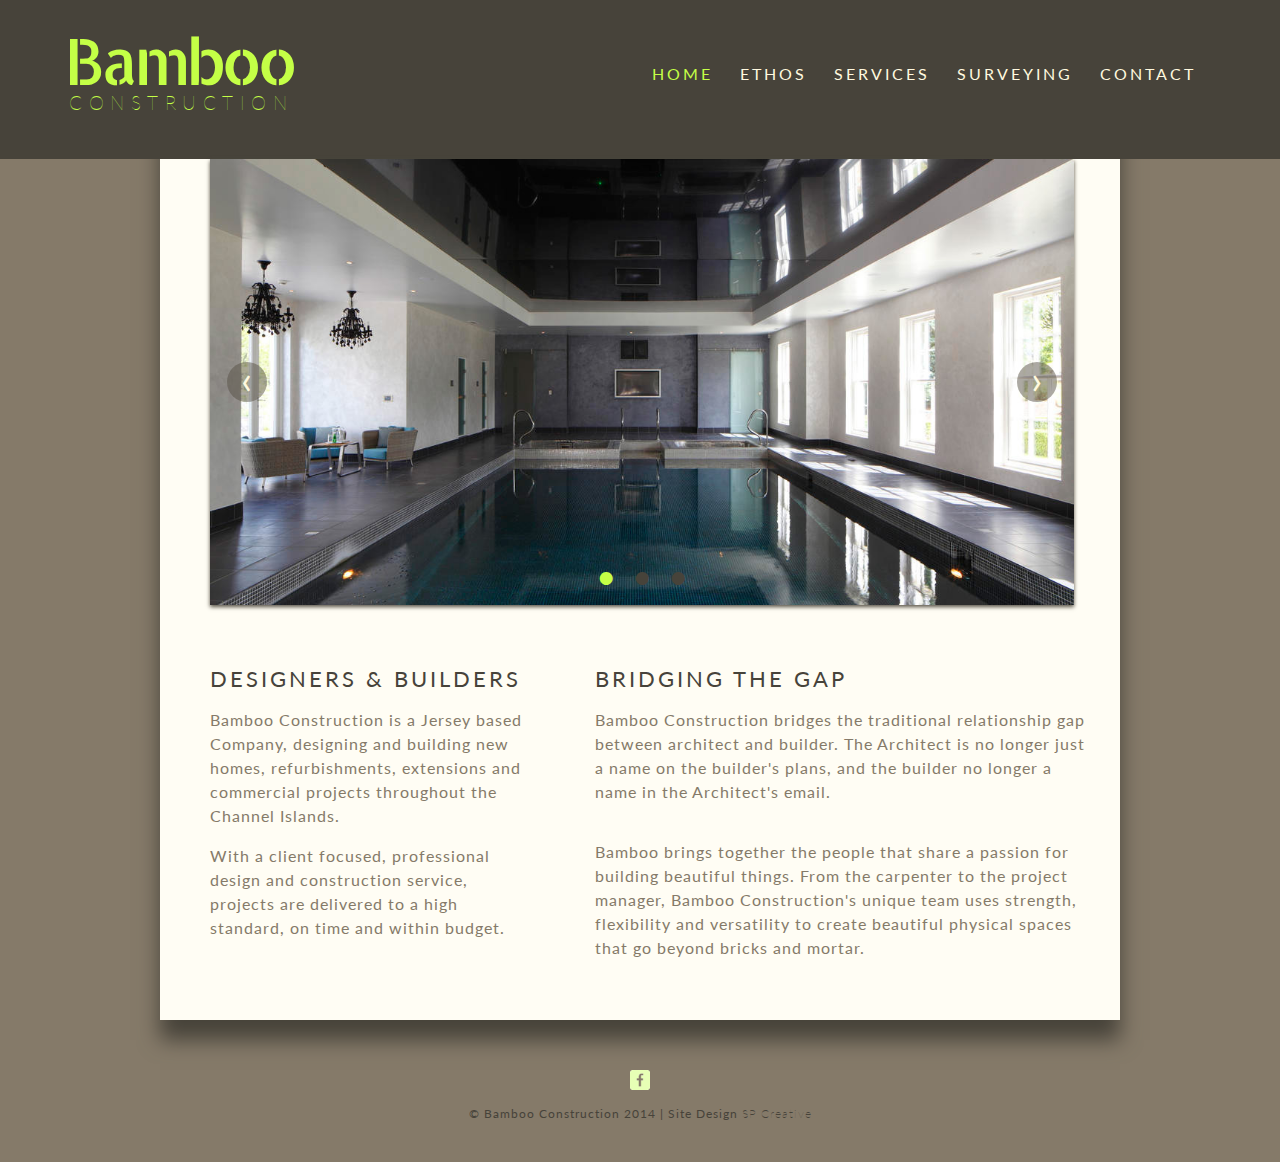
<file: index.html>
<!DOCTYPE html>
<html>
  <head>
    <meta charset="utf-8">
    <title>Bamboo Construction | Strength • Flexiblity • Versatility
</title>
    <link rel="stylesheet" href="css/normalize.css">
    <link href='http://fonts.googleapis.com/css?family=Lato:100,300,400,700,900|Allerta+Stencil|Expletus+Sans:700,500' rel='stylesheet' type='text/css'>   <link rel="stylesheet" href="css/main.css">
    <link rel="stylesheet" href="css/responsive.css">
    <meta name="viewport" content="width=device-width, initial-scale=1.0">
    <link rel="icon" type="image/gif" href="img/favicon.gif">
  </head>
  <body>
    <header>
      <a href="index.html" id="logo">
        <h1>Bamboo</h1>
        <h2>Construction</h2>
      </a>
      <nav>
        <ul>
          <li><a href="index.html" class="selected">Home</a></li>
          <li><a href="ethos.html">Ethos</a></li>
          <li><a href="services.html">Services</a></li>
          <li><a href="surveying.html">Surveying</a></li>
            <!-- <ul>
              <li><a href="gallery.html">Gallery</a></li>
            </ul> -->
          </li>
          <li><a href="contact.html">Contact</a></li>
        </ul>
      </nav>

    </header>
    <div id="wrapper">
        <div class="carousel">
          <div class="carousel-inner">
              <input class="carousel-open" type="radio" id="carousel-1" name="carousel" aria-hidden="true" hidden="" checked="checked">
              <div class="carousel-item">
                  <img src="img/img4.jpg">
              </div>
              <input class="carousel-open" type="radio" id="carousel-2" name="carousel" aria-hidden="true" hidden="">
              <div class="carousel-item">
                  <img src="img/img5.jpg">
              </div>
              <input class="carousel-open" type="radio" id="carousel-3" name="carousel" aria-hidden="true" hidden="">
              <div class="carousel-item">
                  <img src="img/img6.jpg">
              </div>
              <label for="carousel-3" class="carousel-control prev control-1">‹</label>
              <label for="carousel-2" class="carousel-control next control-1">›</label>
              <label for="carousel-1" class="carousel-control prev control-2">‹</label>
              <label for="carousel-3" class="carousel-control next control-2">›</label>
              <label for="carousel-2" class="carousel-control prev control-3">‹</label>
              <label for="carousel-1" class="carousel-control next control-3">›</label>
              <ol class="carousel-indicators">
                  <li>
                      <label for="carousel-1" class="carousel-bullet">•</label>
                  </li>
                  <li>
                      <label for="carousel-2" class="carousel-bullet">•</label>
                  </li>
                  <li>
                      <label for="carousel-3" class="carousel-bullet">•</label>
                  </li>
              </ol>
          </div>
        </div>
      </section>
      <section id="primary">
        <h2>designers &amp; builders</h2>
        <p>Bamboo Construction is a Jersey based Company, designing and building new homes, refurbishments, extensions and commercial projects throughout the Channel Islands.</p>
        <p>With a client focused, professional design and construction service, projects are delivered to a high standard, on time and within budget.</p>
      </section>
      <section id="secondary">
        <h2>Bridging the Gap</h2>
        <p>Bamboo Construction bridges the traditional relationship gap between architect and builder. The Architect is no longer just a name on the builder's plans, and the builder no longer a name in the Architect's email.</p>
        <p>Bamboo brings together the people that share a passion for building beautiful things. From the carpenter to the project manager, Bamboo Construction's unique team uses strength, flexibility and versatility to create beautiful physical spaces that go beyond bricks and mortar.
        </p>
      </section>
      <div style="clear:both;"></div>

    </div>
    <footer>
        <a href="https://www.facebook.com/bamboojsy"><img src="img/facebook-wrap.png" alt="Twitter Logo" class="social-icon"></a>
        <p>&copy; Bamboo Construction 2014 | Site Design <a href="http://www.sarapike.com">SP Creative</a></p>
        <p>
          <!-- BEGIN: Powered by Supercounters.com -->
<center><script type="text/javascript" src="http://widget.supercounters.com/texthit.js"></script><script type="text/javascript">var sc_texthit_var = sc_texthit_var || [];sc_text_hit(938301,"Visits","c4ff46");</script><br><noscript></noscript>
</center>
<!-- END: Powered by Supercounters.com -->

        </p>
      </footer>
      <script type="text/javascript" src="js/scripts.js"></script>
  </body>
</html>
</file>
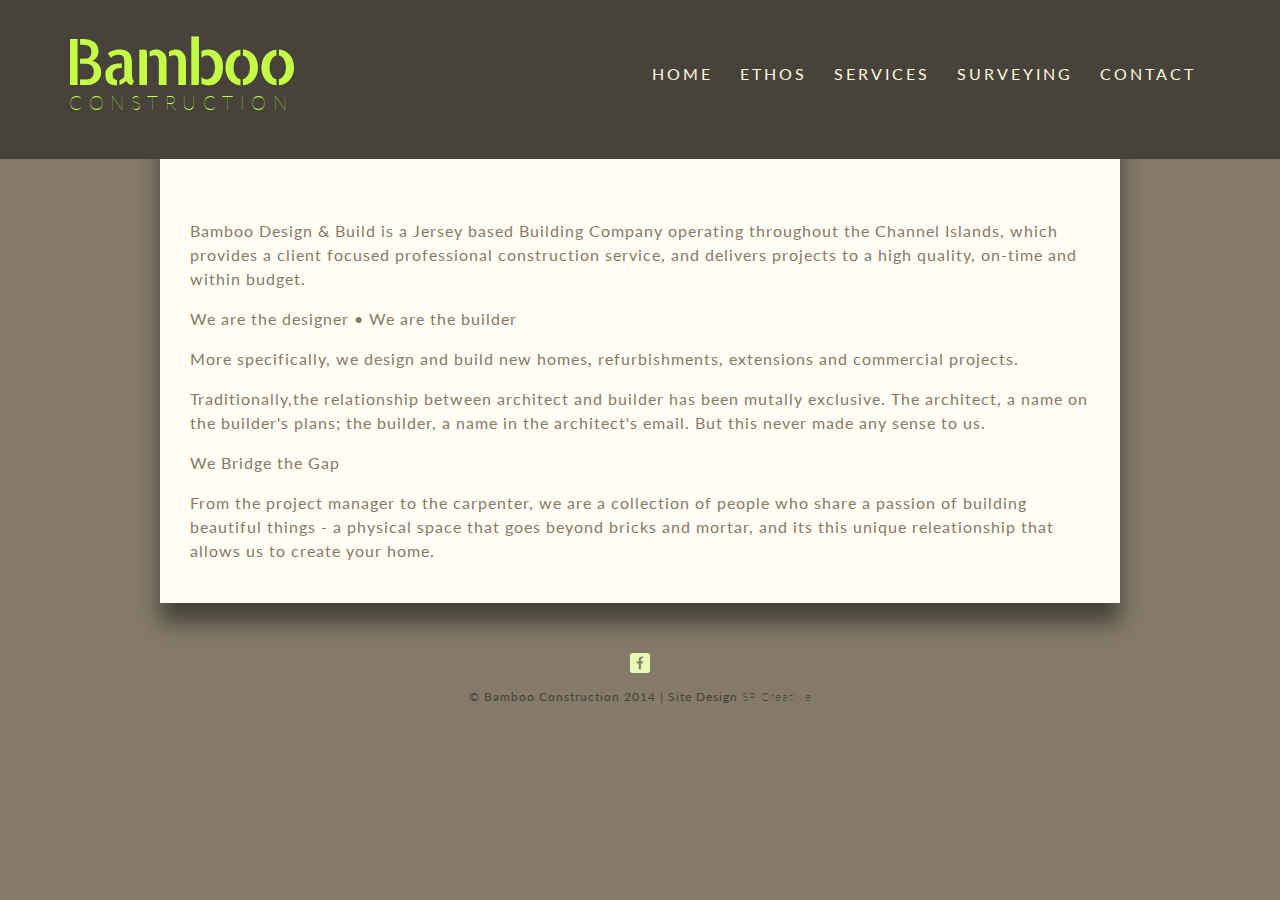
<file: about.html>
<!DOCTYPE html>
<html>
  <head>
    <meta charset="utf-8">
    <title>Bamboo Construction | Strength • Flexiblity • Versitility</title>
    <link rel="stylesheet" href="css/normalize.css">
    <link href='http://fonts.googleapis.com/css?family=Lato:100,300,400,700,900|Allerta+Stencil|Expletus+Sans:700,500' rel='stylesheet' type='text/css'>   <link rel="stylesheet" href="css/main.css">
    <link rel="stylesheet" href="css/responsive.css">
    <meta name="viewport" content="width=device-width, initial-scale=1.0">
    <link rel="icon" type="image/gif" href="img/favicon.gif">

  </head>
  <body>
    <header>
      <a href="index.html" id="logo">
        <h1>Bamboo</h1>
        <h2>Construction</h2>
      </a>
      <nav>
        <ul>
          <li><a href="index.html">Home</a></li>
          <li><a href="ethos.html">Ethos</a></li>
          <li><a href="services.html">Services</a></li>
          <li><a href="surveying.html">Surveying</a></li>
          <li><a href="contact.html">Contact</a></li>
        </ul>
      </nav>
    </header>
    <div id="wrapper">
      <section>
        <p>Bamboo Design &amp; Build is a Jersey based Building Company operating throughout the Channel Islands, which provides a client focused professional construction service, and delivers projects to a high quality, on-time and within budget.</p>
        <p>We are the designer • We are the builder</p>
        <p>More specifically, we design and build new homes, refurbishments, extensions and commercial projects.</p>
        <p>Traditionally,the relationship between architect and builder has been mutally exclusive. The architect, a name on the builder's plans; the builder, a name in the architect's email. But this never made any sense to us.</p>
        <p>We Bridge the Gap</p>
        <p>From the project manager to the carpenter, we are a collection of people who share a passion of building beautiful things - a physical space that goes beyond bricks and mortar, and its this unique releationship that allows us to create your home.</p>
      </section>

    </div>
     <footer>
        <a href="https://www.facebook.com/bamboojsy"><img src="img/facebook-wrap.png" alt="Twitter Logo" class="social-icon"></a>
        <p>&copy; Bamboo Construction 2014 | Site Design <a href="http://www.sarapike.com">SP Creative</a></p>
      </footer>
  </body>
</html>
</file>
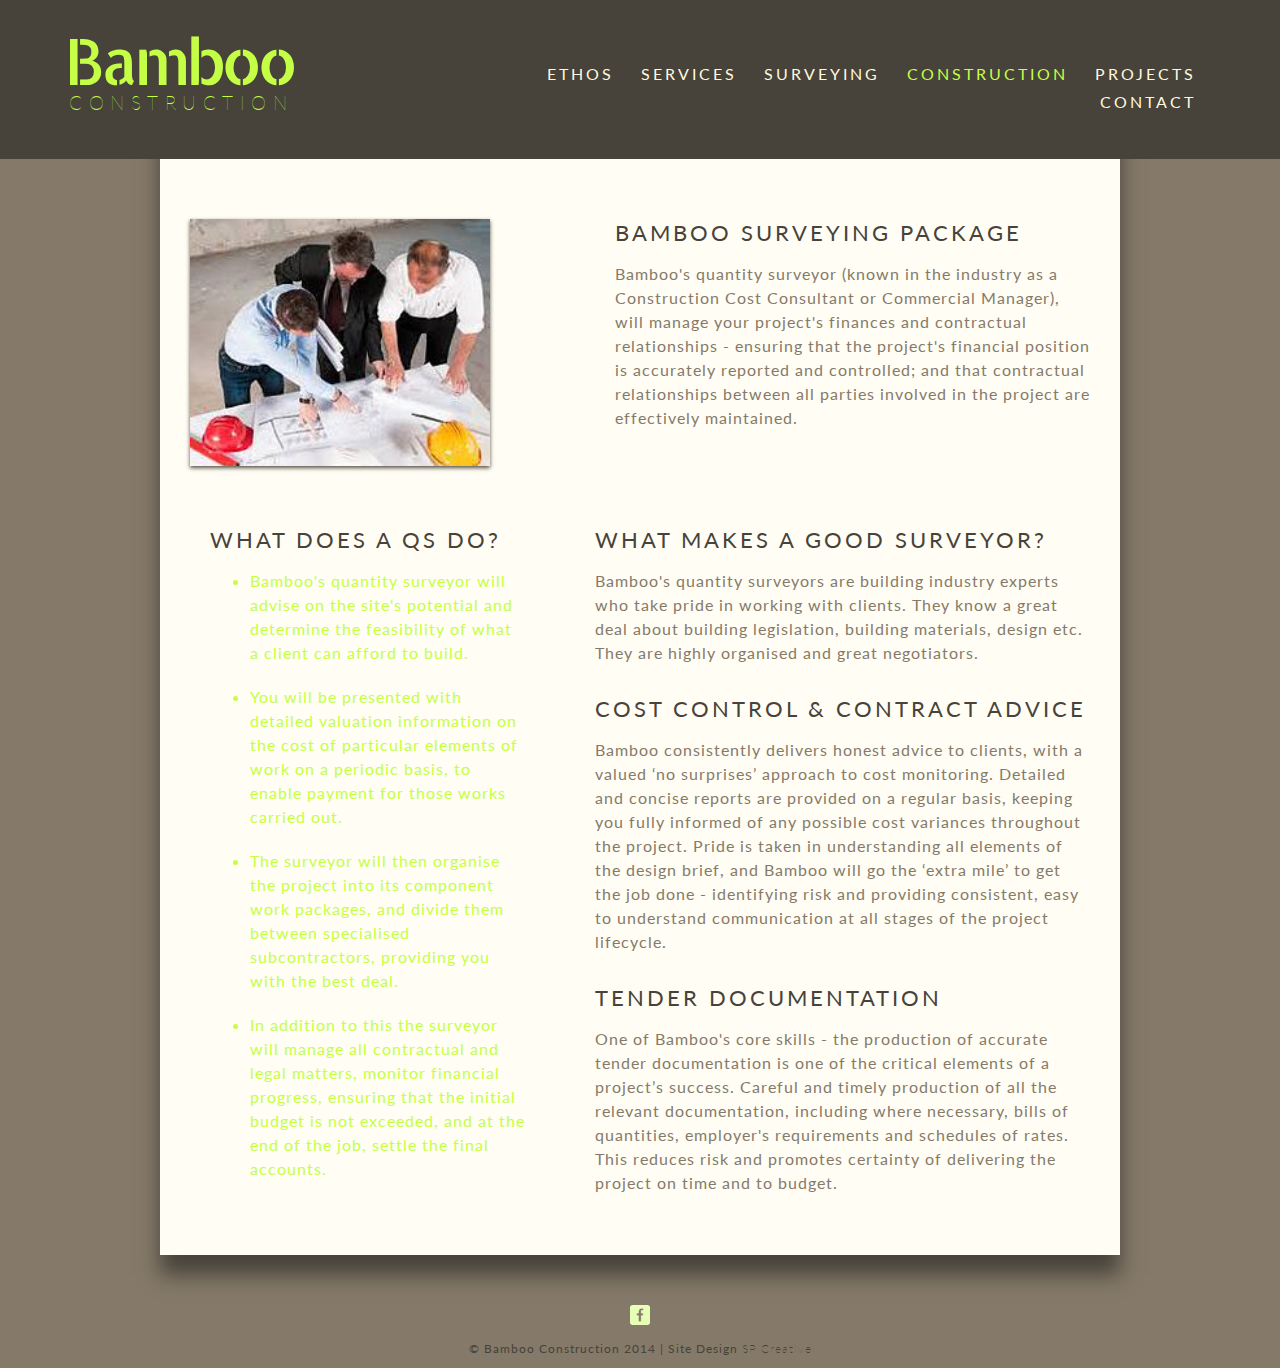
<file: construction.html>
<!DOCTYPE html>
<html>
  <head>
    <meta charset="utf-8">
    <title>Bamboo Construction | Strength • Flexiblity • Versitility</title>
    <link rel="stylesheet" href="css/normalize.css">
    <link href='http://fonts.googleapis.com/css?family=Lato:100,300,400,700,900|Allerta+Stencil|Expletus+Sans:700,500' rel='stylesheet' type='text/css'>
    <link rel="stylesheet" href="css/main.css">
    <link rel="stylesheet" href="css/responsive.css">
    <meta name="viewport" content="width=device-width, initial-scale=1.0">
    <link rel="icon" type="image/gif" href="img/favicon.gif">

  </head>
  <body>
    <header>
      <a href="index.html" id="logo">
        <h1>Bamboo</h1>
        <h2>Construction</h2>
      </a>
      <nav>
        <ul>
          <li><a href="ethos.html">Ethos</a></li>
          <li><a href="services.html">Services</a></li>
          <li><a href="surveying.html">Surveying</a></li>
          <li><a href="construction.html"  class="selected">Construction</a></li>
          <li><a href="index.html">Projects</a></li>
          <li><a href="contact.html">Contact</a></li>
        </ul>
      </nav>
    </header>
    <div id="wrapper">
      <section id="surveyor">
        <img src="img/img12.jpg" alt="Quantity Surveyor" class="profile-photo">
        <h2>Bamboo surveying package</h2>
        <p>Bamboo's quantity surveyor (known in the industry as a Construction Cost Consultant or Commercial Manager), will manage your project's finances and contractual relationships - ensuring that the project's financial position is accurately reported and controlled; and that contractual relationships between all parties involved in the project are effectively maintained.</p>
      </section>
      <section id="primary">
        <h2>What does a QS do?</h2>
        <ul>
          <li>Bamboo's quantity surveyor will advise on the site's potential and determine the feasibility of what a client can afford to build.</li>
          <li>You will be presented with detailed valuation information on the cost of particular elements of work on a periodic basis, to enable payment for those works carried out.</li>
          <li>The surveyor will then organise the project into its component work packages, and divide them between specialised subcontractors, providing you with the best deal.</li>
          <li>In addition to this the surveyor will manage all contractual and legal matters, monitor financial progress, ensuring that the initial budget is not exceeded, and at the end of the job, settle the final accounts.</li>
        </ul>
      </section>
      <section id="secondary">
      <h2>What Makes a Good Surveyor?</h2>
        <!-- <p>Quantity Surveyors are the financial whiz-kids of the industry! They are highly numerate and typically control an entire project budget. To put that into context, on a new build high school the Senior Quantity Surveyor could be responsible for over £20million of spend.  </p> -->
        <p>Bamboo's quantity surveyors are building industry experts who take pride in working with clients. They know a great deal about building legislation, building materials, design etc. They are highly organised and great negotiators.</p>
        <h2>Cost Control &amp; Contract Advice</h2>
        <p>Bamboo consistently delivers honest advice to clients, with a valued ‘no surprises’ approach to cost monitoring. Detailed and concise reports are provided on a regular basis, keeping you fully informed of any possible cost variances throughout the project. Pride is taken in understanding all elements of the design brief, and Bamboo will go the ‘extra mile’ to get the job done - identifying risk and providing consistent, easy to understand communication at all stages of the project lifecycle.</p>
        <h2>Tender Documentation</h2>
        <p>One of Bamboo's core skills - the production of accurate tender documentation is one of the critical elements of a project’s success. Careful and timely production of all the relevant documentation, including where necessary, bills of quantities, employer's requirements and schedules of rates. This reduces risk and promotes certainty of delivering the project on time and to budget.</p>
      </section>
      <div style="clear:both;"></div>
    </div>
    <footer>
        <a href="https://www.facebook.com/bamboojsy"><img src="img/facebook-wrap.png" alt="Twitter Logo" class="social-icon"></a>
        <p>&copy; Bamboo Construction 2014 | Site Design <a href="http://www.sarapike.com">SP Creative</a></p>
      </footer>
  </body>
</html>
</file>
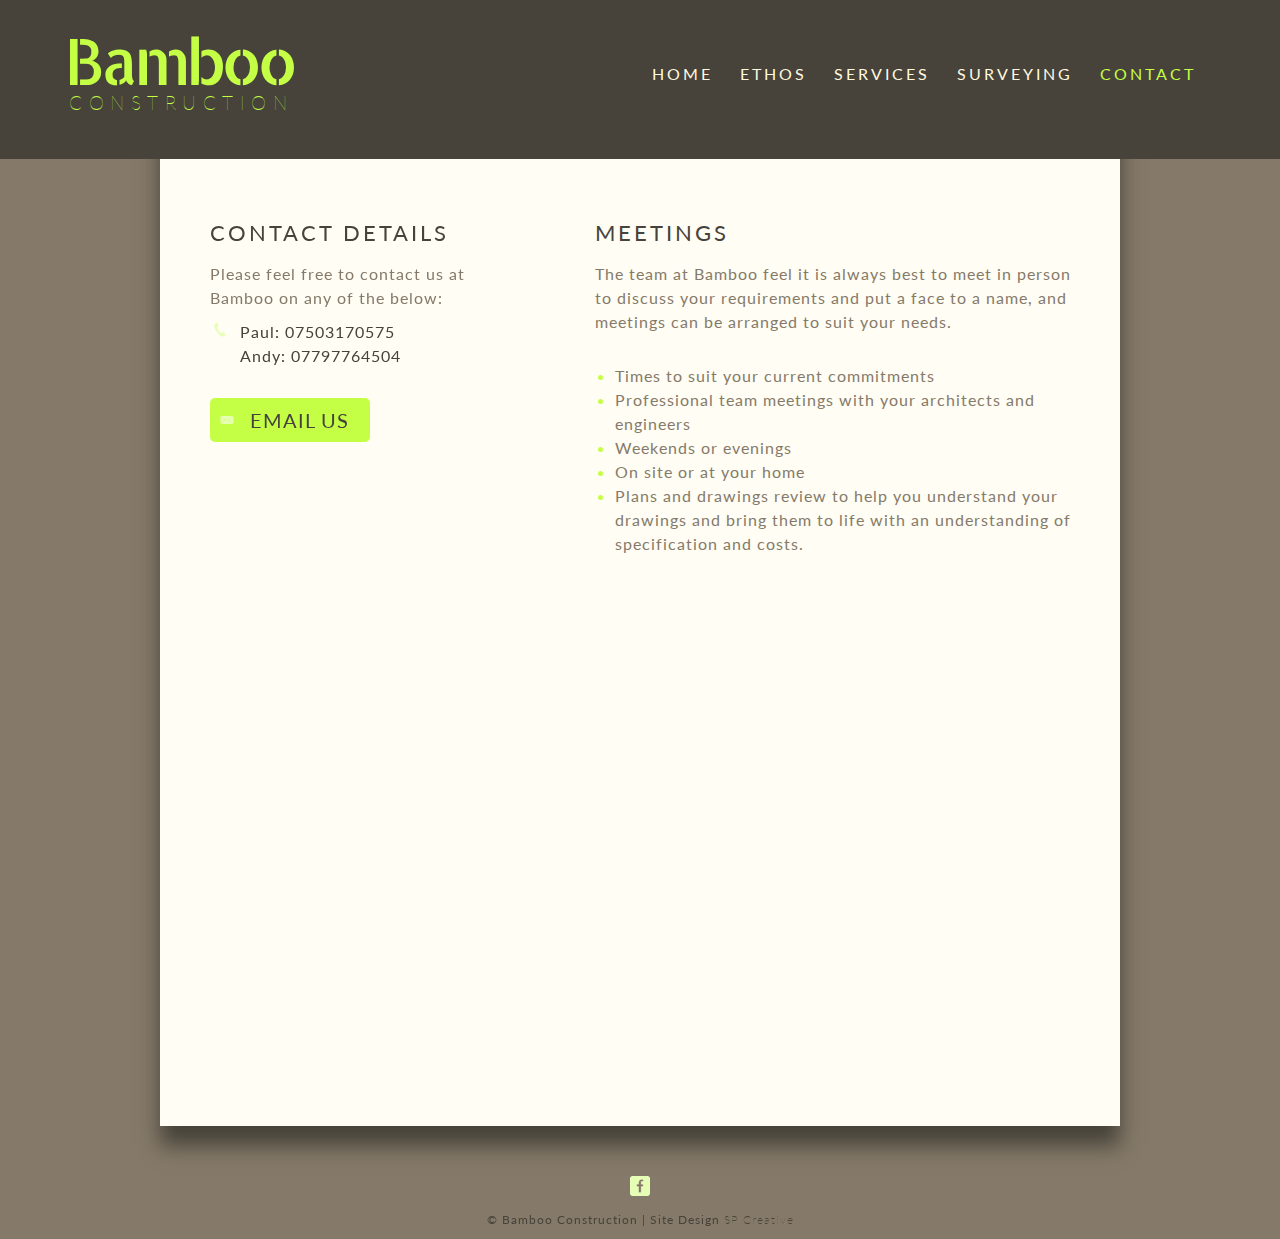
<file: contact.html>
<!DOCTYPE html>
<html>
  <head>
    <meta charset="utf-8">
    <title>Bamboo Construction | Strength • Flexiblity • Versitility</title>
    <link rel="stylesheet" href="css/normalize.css">
    <link href='http://fonts.googleapis.com/css?family=Lato:100,300,400,700,900|Allerta+Stencil|Expletus+Sans:700,500' rel='stylesheet' type='text/css'>
    <link rel="stylesheet" href="css/main.css">
    <link rel="stylesheet" href="css/responsive.css">
    <meta name="viewport" content="width=device-width, initial-scale=1.0">
   <link rel="icon" type="image/gif" href="img/favicon.gif">

  </head>
  <body>
    <header>
      <a href="index.html" id="logo">
        <h1>Bamboo</h1>
        <h2>Construction</h2>
      </a>
      <nav>
        <ul>
          <li><a href="index.html">Home</a></li>
          <li><a href="ethos.html">Ethos</a></li>
          <li><a href="services.html">Services</a></li>
          <li><a href="surveying.html">Surveying</a></li>
          <li><a href="contact.html" class="selected">Contact</a></li>
        </ul>
      </nav>
    </header>
    <div id="wrapper">
      <section id="secondary">
        <h2>Meetings</h2>
        <p>The team at Bamboo feel it is always best to meet in person to discuss your requirements and put a face to a name, and meetings can be arranged to suit your needs.</p>
        <ul class="contact-info-meet">
          <li><span>Times to suit your current commitments</span></li>
          <li><span>Professional team meetings with your architects and engineers</span></li>
          <li><span>Weekends or evenings</span></li>
          <li><span>On site or at your home</span></li>
          <li><span>Plans and drawings review to help you understand your drawings and bring them to life with an understanding of specification and costs.</span></li>
        </ul>

        <iframe height="517" allowTransparency="true" frameborder="0" scrolling="no" style="width:100%;border:none"  src="https://sarapike.wufoo.com/embed/z65iukh0ghwnvy/"><!-- <a href="https://sarapike.wufoo.com/forms/z65iukh0ghwnvy/">Fill out my Wufoo form!</a> -->
        </iframe>

      </section>
      <section id="primary">
        <h2>Contact Details</h2>
        <p>Please feel free to contact us at Bamboo on any of the below:</p>
        <ul class="contact-info">
          <li class="phone"><a href="tel:447797764504">Paul: 07503170575<br>Andy: 07797764504</a></li>
          <li class="mail"><a href="mailto:andy@bamboo.je">EMAIL US</a></li>
        </ul>
      </section>
      <div style="clear:both;"></div>
    </div>
    <footer>
        <a href="https://www.facebook.com/bamboojsy"><img src="img/facebook-wrap.png" alt="Twitter Logo" class="social-icon"></a>
        <p>&copy; Bamboo Construction | Site Design <a href="http://www.sarapike.com">SP Creative</a></p>
      </footer>
  </body>
</html>
</file>
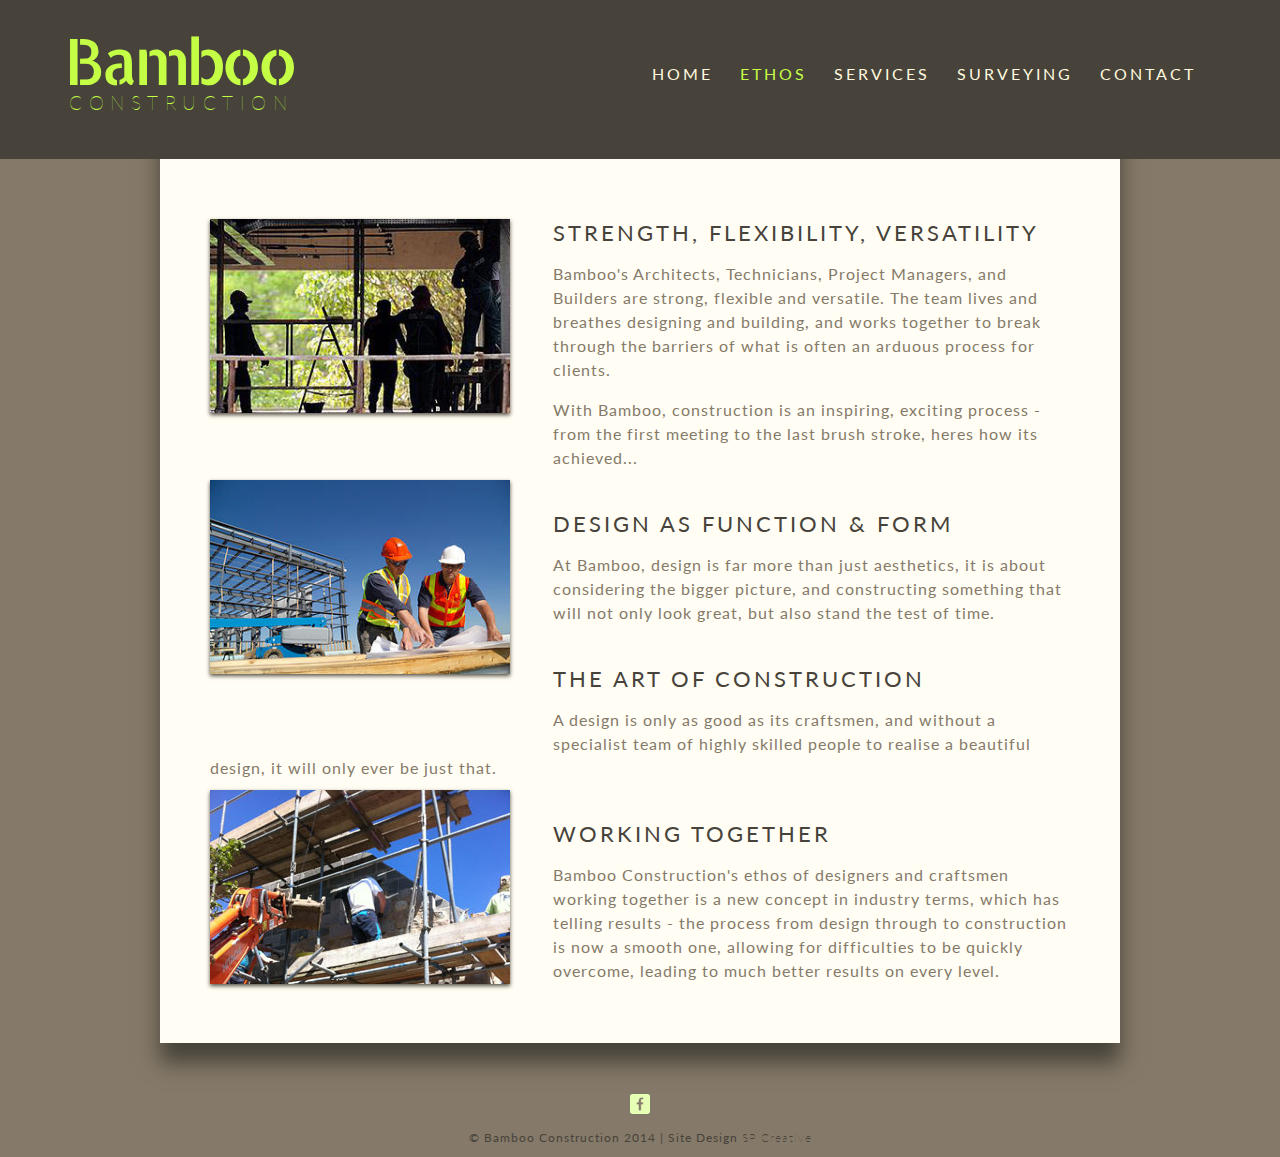
<file: ethos.html>
<!DOCTYPE html>
<html>
  <head>
    <meta charset="utf-8">
    <title>Bamboo Construction | Strength • Flexiblity • Versatility</title>
    <link rel="stylesheet" href="css/normalize.css">
    <link href='http://fonts.googleapis.com/css?family=Lato:100,300,400,700,900|Allerta+Stencil|Expletus+Sans:700,500' rel='stylesheet' type='text/css'>
    <link rel="stylesheet" href="css/main.css">
    <link rel="stylesheet" href="css/responsive.css">
    <meta name="viewport" content="width=device-width, initial-scale=1.0">
    <link rel="icon" type="image/gif" href="img/favicon.gif">

  </head>
  <body>
    <header>
      <a href="index.html" id="logo">
        <h1>Bamboo</h1>
        <h2>Construction</h2>
      </a>
      <nav>
        <ul>
          <li><a href="index.html">Home</a></li>
          <li><a href="ethos.html" class="selected">Ethos</a></li>
          <li><a href="services.html">Services</a></li>
          <li><a href="surveying.html">Surveying</a></li>
          <li><a href="contact.html">Contact</a></li>
        </ul>
      </nav>
    </header>
    <div id="wrapper">
      <section class="ethos">
        <img src="img/img7.jpg" alt="Construction Workers" class="profile-photo">
        <h2>Strength, flexibility, versatility</h2>
        <p>Bamboo's Architects, Technicians, Project Managers, and Builders are strong, flexible and versatile. The team lives and breathes designing and building, and works together to break through the barriers of what is often an arduous process for clients.</p>
        <p>With Bamboo, construction is an inspiring, exciting process - from the first meeting to the last brush stroke, heres how its achieved...</p>
      <img src="img/img8.jpg" alt="Construction Workers" class="profile-photo">
      <h2>Design As Function &amp; Form</h2>
        <p>At Bamboo, design is far more than just aesthetics, it is about considering the bigger picture, and constructing something that will not only look great, but also stand the test of time.</p>
        <h2>The Art of Construction</h2>
        <p>A design is only as good as its craftsmen, and without a specialist team of highly skilled people to realise a beautiful design, it will only ever be just that.</p>
        <img src="img/img15.jpg" alt="Construction Workers" class="profile-photo">
        <h2>Working Together</h2>
        <p>Bamboo Construction's ethos of designers and craftsmen working together is a new concept in industry terms, which has telling results - the process from design through to construction is now a smooth one, allowing for difficulties to be quickly overcome, leading to much better results on every level.</p>
      </section>
    </div>
    <footer>
        <a href="https://www.facebook.com/bamboojsy"><img src="img/facebook-wrap.png" alt="Twitter Logo" class="social-icon"></a>
        <p>&copy; Bamboo Construction 2014 | Site Design <a href="http://www.sarapike.com">SP Creative</a></p>
      </footer>
  </body>
</html>
</file>
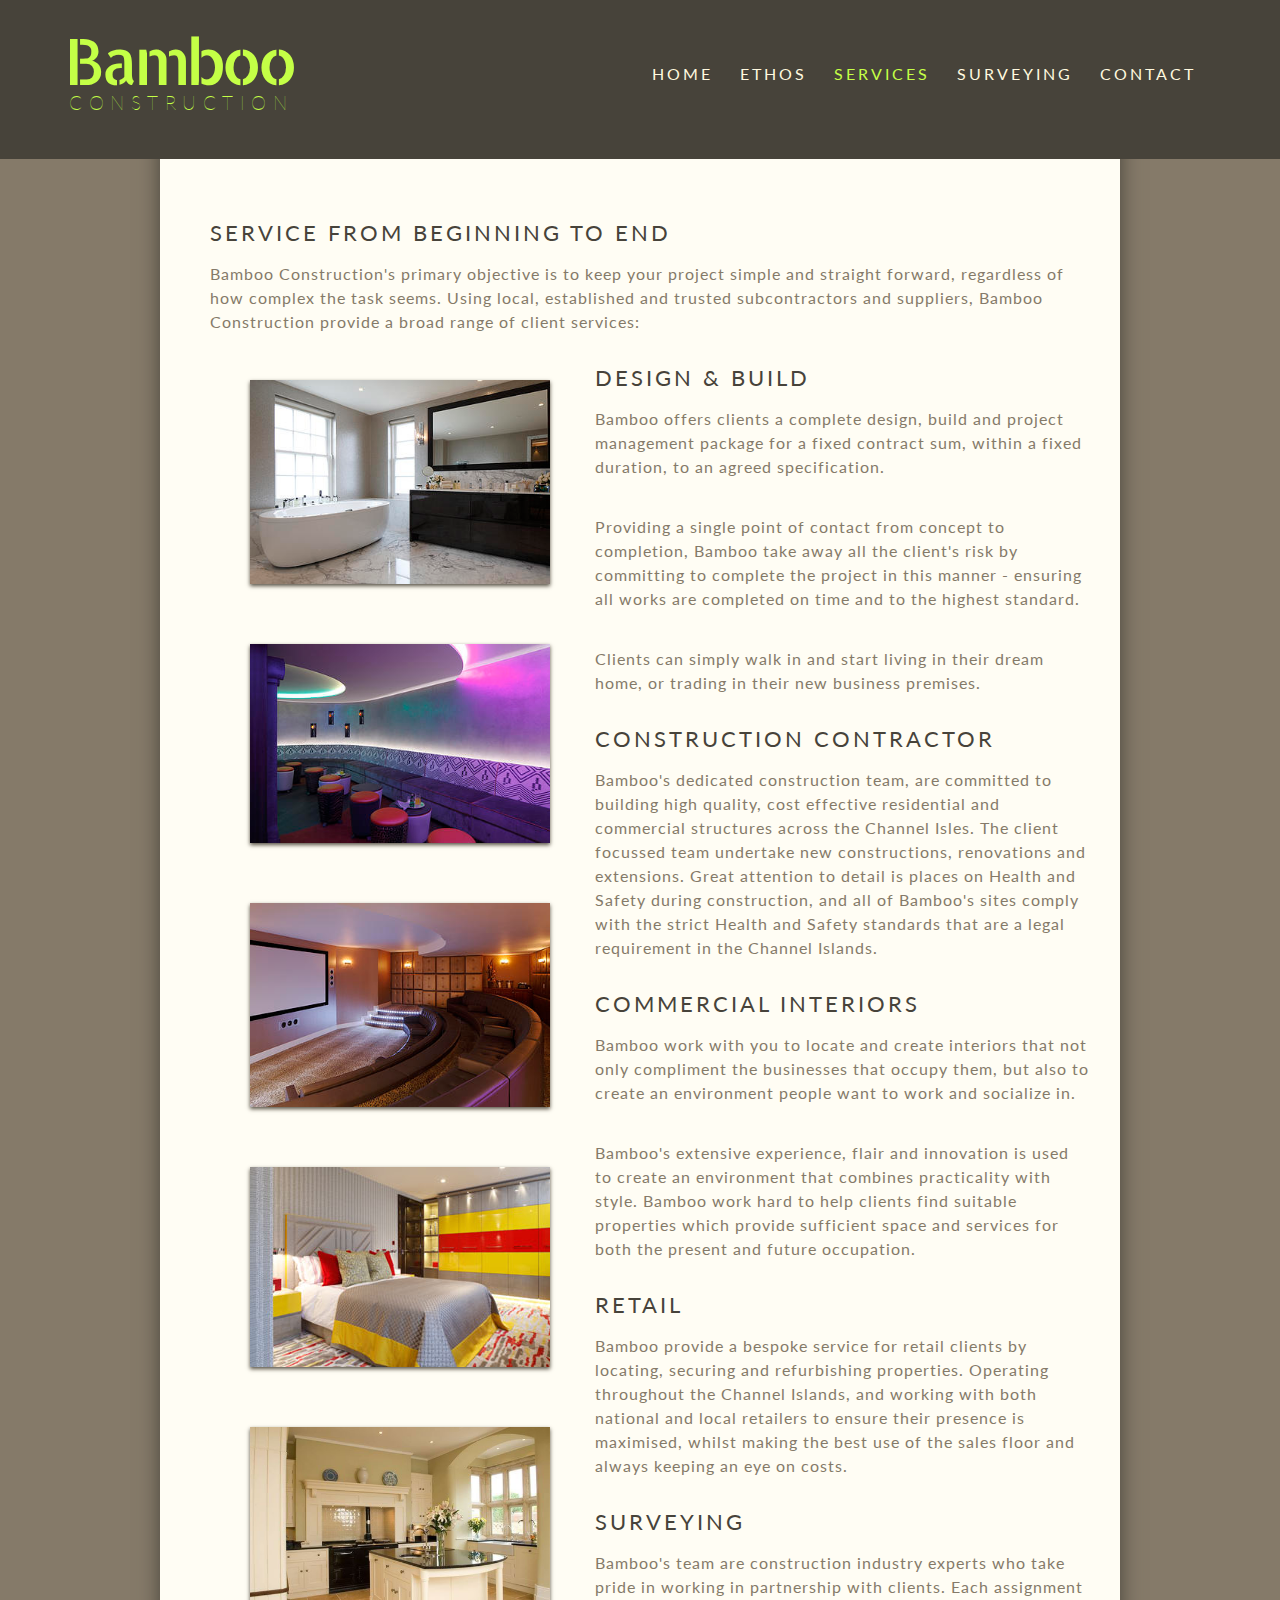
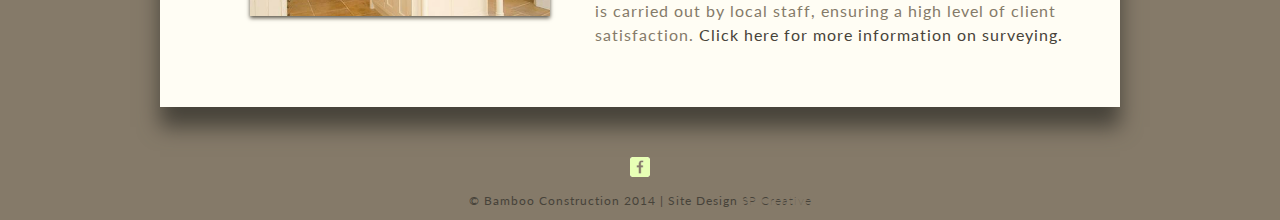
<file: services.html>
<!DOCTYPE html>
<html>
  <head>
    <meta charset="utf-8">
    <title>Bamboo Construction | Strength • Flexiblity • Versitility
</title>
    <link rel="stylesheet" href="css/normalize.css">
    <link href='http://fonts.googleapis.com/css?family=Lato:100,300,400,700,900|Allerta+Stencil|Expletus+Sans:700,500' rel='stylesheet' type='text/css'>   <link rel="stylesheet" href="css/main.css">
    <link rel="stylesheet" href="css/responsive.css">
    <meta name="viewport" content="width=device-width, initial-scale=1.0">
    <link rel="icon" type="image/gif" href="img/favicon.gif">

  </head>
  <body>
    <header>
      <a href="index.html" id="logo">
        <h1>Bamboo</h1>
        <h2>Construction</h2>
      </a>
      <nav>
        <ul>
         <li><a href="index.html">Home</a></li>
          <li><a href="ethos.html">Ethos</a></li>
          <li><a href="services.html" class="selected">Services</a></li>
          <li><a href="surveying.html">Surveying</a></li>
          <li><a href="contact.html">Contact</a></li>
        </ul>
      </nav>
    </header>
    <div id="wrapper">
      <section class="service-intro">
        <h2>Service From Beginning To End</h2>
        <p>Bamboo Construction's primary objective is to keep your project simple and straight forward, regardless of how complex the task seems. Using local, established and trusted subcontractors and suppliers, Bamboo Construction provide a broad range of client services:</p>
      </section>
      <section id="primary-img">
        <ul>
          <li><img src="img/img11.jpg" alt="Construction Workers" class="profile-photo"></li>
          <li><img src="img/img9.jpg" alt="Construction Workers" class="profile-photo"></li>
          <li><img src="img/img10.jpg" alt="Construction Workers" class="profile-photo"></li>
          <li><img src="img/img13.jpg" alt="Construction Workers" class="profile-photo"></li>
          <li><img src="img/img14.jpg" alt="Construction Workers" class="profile-photo"></li>
        </ul>
      </section>
      <section id="secondary">

              <h2>Design &amp; Build</h2>
              <p>Bamboo offers clients a complete design, build and project management package for a fixed contract sum, within a fixed duration, to an agreed specification.                <p>Providing a single point of contact from concept to completion, Bamboo take away all the client's risk by committing to complete the project in this manner -  ensuring all works are completed on time and to the highest standard.</p>
              <p>Clients can simply walk in and start living in their dream home, or trading in their new business premises.</p>

              <h2>Construction Contractor</h2>
              <p>Bamboo's dedicated construction team, are committed to building high quality, cost effective residential and commercial structures across the Channel Isles. The client focussed team undertake new constructions, renovations and extensions. Great attention to detail is places on Health and Safety during construction, and all of Bamboo's sites comply with the strict Health and Safety standards that are a legal
requirement in the Channel Islands.</p>

              <h2>Commercial Interiors</h2>
              <p>Bamboo work with you to locate and create interiors that not only compliment the businesses that occupy them, but also to create an environment people want to work and socialize in.</p>
              <p>Bamboo's extensive experience, flair and innovation is used to create an environment that combines practicality with style. Bamboo work hard to help clients find suitable properties which provide sufficient space and services for both the present and future occupation.</p>

              <h2>Retail</h2>
              <p>Bamboo provide a bespoke service for retail clients by locating, securing and refurbishing properties. Operating throughout the Channel Islands, and working with both national and local retailers to ensure their presence is maximised, whilst making the best use of the sales floor and always keeping an eye on costs.</p>
              <h2>Surveying</h2>
              <p>Bamboo's team are construction industry experts who take pride in working in partnership with clients. Each assignment is carried out by local staff, ensuring a high level of client satisfaction. <a href="surveying.html">Click here for more information on surveying.</a></p>
      </section>
      <div style="clear:both;"></div>
    </div>
    <footer>
        <a href="https://www.facebook.com/bamboojsy"><img src="img/facebook-wrap.png" alt="Twitter Logo" class="social-icon"></a>
        <p>&copy; Bamboo Construction 2014 | Site Design <a href="http://www.sarapike.com">SP Creative</a></p>
      </footer>
  </body>
</html>
</file>
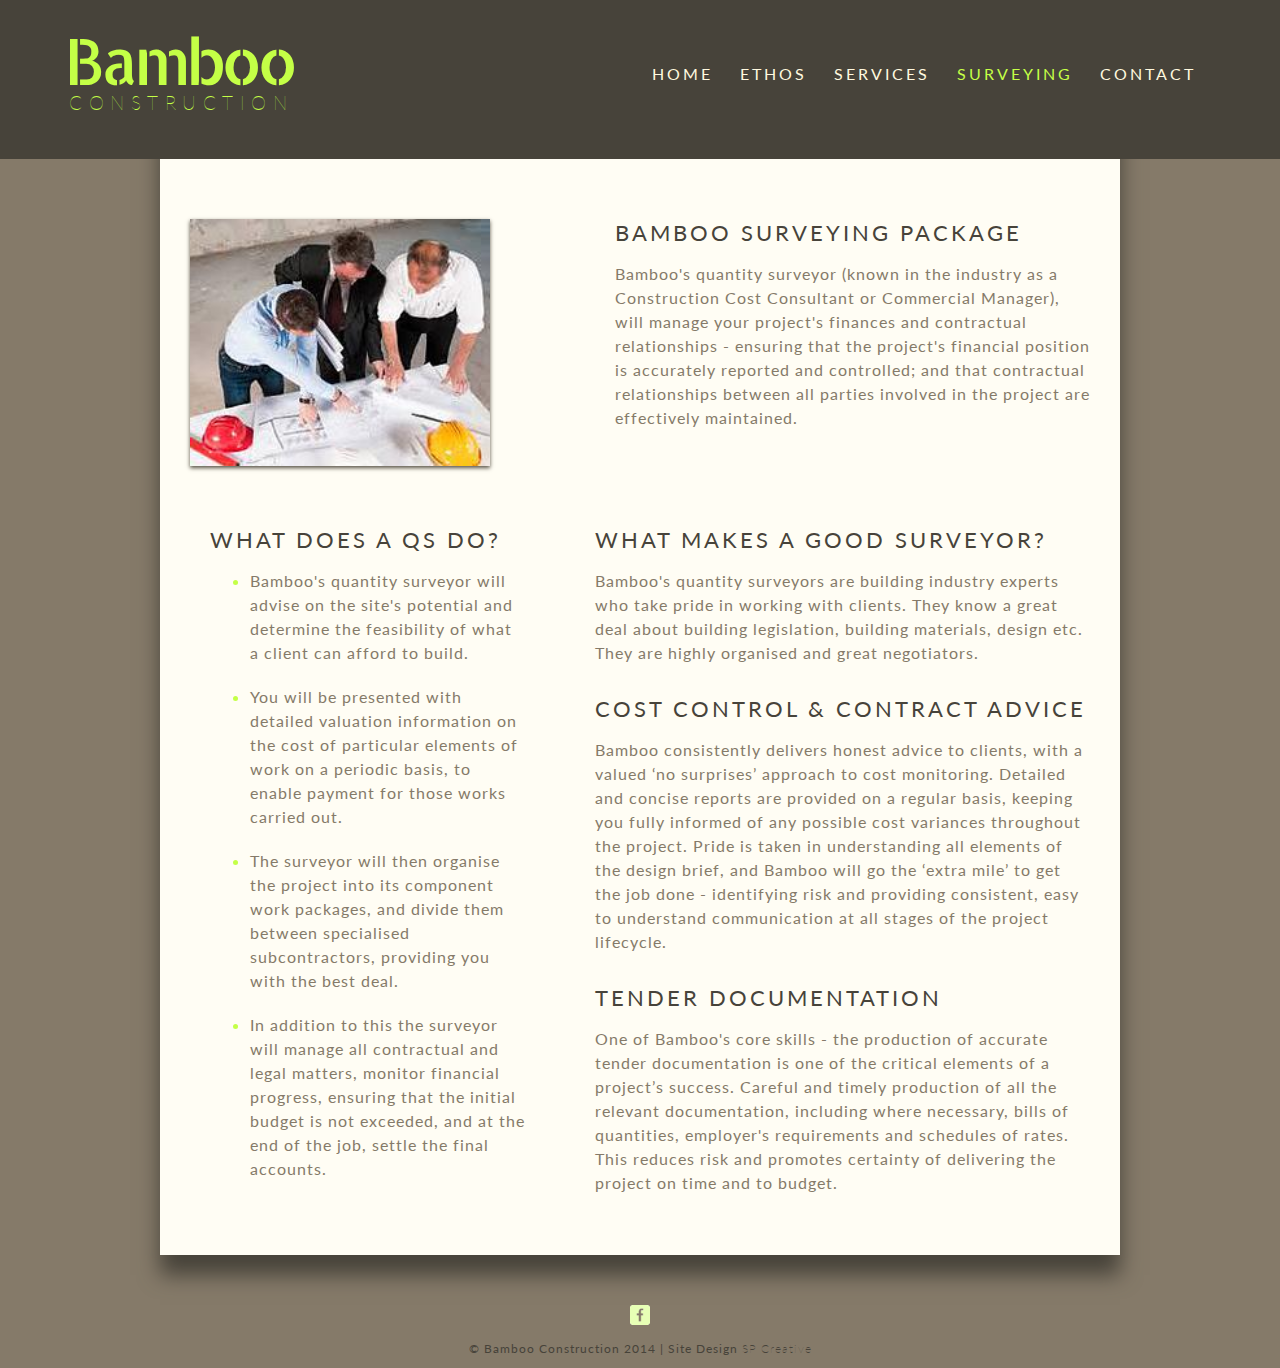
<file: surveying.html>
<!DOCTYPE html>
<html>
  <head>
    <meta charset="utf-8">
    <title>Bamboo Construction | Strength • Flexiblity • Versitility</title>
    <link rel="stylesheet" href="css/normalize.css">
    <link href='http://fonts.googleapis.com/css?family=Lato:100,300,400,700,900|Allerta+Stencil|Expletus+Sans:700,500' rel='stylesheet' type='text/css'>
    <link rel="stylesheet" href="css/main.css">
    <link rel="stylesheet" href="css/responsive.css">
    <meta name="viewport" content="width=device-width, initial-scale=1.0">
    <link rel="icon" type="image/gif" href="img/favicon.gif">

  </head>
  <body>
    <header>
      <a href="index.html" id="logo">
        <h1>Bamboo</h1>
        <h2>Construction</h2>
      </a>
      <nav>
        <ul>
          <li><a href="index.html">Home</a></li>
          <li><a href="ethos.html">Ethos</a></li>
          <li><a href="services.html">Services</a></li>
          <li><a href="surveying.html"  class="selected">Surveying</a></li>
          <li><a href="contact.html">Contact</a></li>
        </ul>
      </nav>
    </header>
    <div id="wrapper">
      <section id="surveyor">
        <img src="img/img12.jpg" alt="Quantity Surveyor" class="profile-photo">
        <h2>Bamboo surveying package</h2>
        <p>Bamboo's quantity surveyor (known in the industry as a Construction Cost Consultant or Commercial Manager), will manage your project's finances and contractual relationships - ensuring that the project's financial position is accurately reported and controlled; and that contractual relationships between all parties involved in the project are effectively maintained.</p>
      </section>
      <section id="primary">
        <h2>What does a QS do?</h2>
        <ul>
          <li><span>Bamboo's quantity surveyor will advise on the site's potential and determine the feasibility of what a client can afford to build.</span></li>
          <li><span>You will be presented with detailed valuation information on the cost of particular elements of work on a periodic basis, to enable payment for those works carried out.</span></li>
          <li><span>The surveyor will then organise the project into its component work packages, and divide them between specialised subcontractors, providing you with the best deal.</span></li>
          <li><span>In addition to this the surveyor will manage all contractual and legal matters, monitor financial progress, ensuring that the initial budget is not exceeded, and at the end of the job, settle the final accounts.</span></li>
        </ul>
      </section>
      <section id="secondary">
      <h2>What Makes a Good Surveyor?</h2>
        <!-- <p>Quantity Surveyors are the financial whiz-kids of the industry! They are highly numerate and typically control an entire project budget. To put that into context, on a new build high school the Senior Quantity Surveyor could be responsible for over £20million of spend.  </p> -->
        <p>Bamboo's quantity surveyors are building industry experts who take pride in working with clients. They know a great deal about building legislation, building materials, design etc. They are highly organised and great negotiators.</p>
        <h2>Cost Control &amp; Contract Advice</h2>
        <p>Bamboo consistently delivers honest advice to clients, with a valued ‘no surprises’ approach to cost monitoring. Detailed and concise reports are provided on a regular basis, keeping you fully informed of any possible cost variances throughout the project. Pride is taken in understanding all elements of the design brief, and Bamboo will go the ‘extra mile’ to get the job done - identifying risk and providing consistent, easy to understand communication at all stages of the project lifecycle.</p>
        <h2>Tender Documentation</h2>
        <p>One of Bamboo's core skills - the production of accurate tender documentation is one of the critical elements of a project’s success. Careful and timely production of all the relevant documentation, including where necessary, bills of quantities, employer's requirements and schedules of rates. This reduces risk and promotes certainty of delivering the project on time and to budget.</p>
      </section>
      <div style="clear:both;"></div>
    </div>
    <footer>
        <a href="https://www.facebook.com/bamboojsy"><img src="img/facebook-wrap.png" alt="Twitter Logo" class="social-icon"></a>
        <p>&copy; Bamboo Construction 2014 | Site Design <a href="http://www.sarapike.com">SP Creative</a></p>
      </footer>
  </body>
</html>
</file>
<file: css/main.css>
/***********************
GENERAL
************************/


body {
  font-family: 'Lato', sans-serif;
  font-weight:400;
  letter-spacing:1px;
  font-size:1em;
}

#wrapper{
  max-width:900px;
  margin:0 auto;
  padding:0 10%;
  box-shadow: 0 20px 20px #47433A;
}

a {
  text-decoration:none;
}

img {
  max-width:100%;
}


section h2 {
  font-weight:400;
  letter-spacing:3px;
  font-size:1.4em;
}

p {
  margin-bottom:10px;
  line-height:150%;
}

h2 {

  font-size:1.1em;
  font-weight:100;
  text-transform:uppercase;
  letter-spacing:6.5px;
  margin:0;
}

h3 {
  padding-bottom:15px;
  font-size:1.5em;
  font-weight:100;
  text-transform:uppercase;
  letter-spacing:5px;
  line-height: 1.5em;
}



/***********************
HEADING
************************/

header{
  float:left;
  margin: 0 0 30px 0;
  padding: 5px 0 0;
  width:100%;
}

header h2 {
  margin:-10px 0 0 5px;
}

/* logo text */
#logo {
  text-align:center;
  margin:0;
  padding-top:15px;
}

h1 {
  font-family: 'Allerta Stencil', sans-serif;
  margin:15px 0;
  font-size:3.75em;
  font-weight:normal;
  line-height:0.8em;
  letter-spacing:-5px
}



/***********************
NAVIGATION
************************/

nav {
  text-align:center;
  line-height: 1.75em;
  padding: 15px 0;
  letter-spacing:3px;

}

nav ul{
  list-style:none;
  margin:0 10px;
  padding: 5px;
}

nav li{
  display:inline-block;
}

nav a {
  font-weight:400;
  font-size:1.4em;
  line-height: 180%;
  padding:15px 10px;
  text-transform:uppercase;
}


nav ul li ul  {
  display: none;
}



/***********************
FOOTER
************************/

footer{
  font-size:0.75em;
  text-align:center;
  clear:both;
  padding-top: 50px;
  color:#47433A;
  font-weight:400;
}

.social-icon{
  width:20px;
  height:20px;
  margin:0 5px;
}


/***********************
PAGE PORTFOLIO
************************/

#gallery{
  margin:0;
  padding:0;
  list-style:none;
}

#gallery li{
  float:left;
  width:45%;
  margin:2.5%;
  background-color:#f5f5f5;
  color:#bdc3c7;
}


#gallery li a p {
  margin:0;
  padding:5%;
  font-size:0.75em;
  color:#bdc3c7;
}




/***********************
PAGE ETHOS
************************/

.profile-photo{
  display:block;
  max-width:300px;
  margin:0 auto 20px;
  box-shadow: 0 2px 4px rgba(84, 78, 65, 0.99);
}


.ethos h2, #tertiary h2 {
  margin-top:40px;
}

.ethos  {
  padding:20px;
}

/***********************
SECTIONS
************************/
#tertiary{
  padding-top:50px;
}


#wrapper {
  padding:30px;
}

#surveyor img {
  width:300px;
  margin-right:125px;
}

#primary-img li {
  list-style:none;
}

#primary, #primary-img {
  padding-left:20px;
}

.service-intro {
  padding:0 0 20px 20px;
}

/***********************
PAGE CONTACT
************************/



.contact-info{
  list-style:none;
  padding:0;
  margin:0;
  font-size:1em;
  line-height:150%;
}

.contact-info-meet{
  padding:0 0 20px 20px;
  margin:0;
  font-size:1em;
  line-height:150%;
}

.contact-info a{
  display:block;
  min-height:20px;
  background-repeat:no-repeat;
  background-size:20px 20px;
  padding: 0 0 0 30px;
  margin: 0 0 10px;

}

.contact-info li.phone a {
  background-image:url('../img/phone.png');
}

.contact-info li.mail a {
  background-image:url('../img/mail.png');
background-position:5% center;
  width:100px;
  background-color:#c4ff46;
  padding:10px 20px 10px 40px;
  -webkit-border-radius: 5px;
  -moz-border-radius: 5px;
  border-radius: 5px;
  font-size:1.25em;

}

/*.contact-info li.mail a:hover{
  box-shadow: 1px 1px 3px #857A69;
}*/

.contact-info li.twitter a {
  background-image:url('../img/twitter.png');
}




/************************
CAROUSEL
************************/

.carousel {
    /*position: relative;*/
    /*margin-top: 26px;*/

}

.carousel-inner {
    position: relative;
    left:20px;
    top:-60px;
    overflow: hidden;
    width: 96%;
    box-shadow: 0 2px 4px rgba(84, 78, 65, 0.99);
}

.carousel-open:checked + .carousel-item {
    position: static;
    opacity: 100;
}

.carousel-item {
    position: absolute;
    opacity: 0;
    -webkit-transition: opacity 2s ease-out;
    transition: opacity 2s ease-out;
}

.carousel-item img {
    display: block;
    height: auto;
    max-width: 100%;
}

.carousel-control {
    background: rgba(84, 78, 65, 0.48);
    border-radius: 50%;
    color: #fff9df;
    cursor: pointer;
    display: none;
    font-size: 40px;
    height: 40px;
    line-height: 35px;
    position: absolute;
    top: 50%;
    -webkit-transform: translate(0, -50%);
    cursor: pointer;
    -ms-transform: translate(0, -50%);
    transform: translate(0, -50%);
    text-align: center;
    width: 40px;
    z-index: 10;
}

.carousel-control.prev {
    left: 2%;

}

.carousel-control.next {
    right: 2%;
}

.carousel-control:hover {
    background: rgba(84, 78, 65, 0.8);
    color: #c4ff46;

}

#carousel-1:checked ~ .control-1,
#carousel-2:checked ~ .control-2,
#carousel-3:checked ~ .control-3 {
    display: block;
}

.carousel-indicators {
    list-style: none;
    margin: 0;
    padding: 0;
    position: absolute;
    bottom: 2%;
    left: 0;
    right: 0;
    text-align: center;
    z-index: 10;
}

.carousel-indicators li {
    display: inline-block;
    margin: 0 5px;
}

.carousel-bullet {
    color: #47433A;
    cursor: pointer;
    display: block;
    font-size: 35px;
}

.carousel-bullet:hover {
    color: #857A69;

}

#carousel-1:checked ~ .control-1 ~ .carousel-indicators li:nth-child(1) .carousel-bullet,
#carousel-2:checked ~ .control-2 ~ .carousel-indicators li:nth-child(2) .carousel-bullet,
#carousel-3:checked ~ .control-3 ~ .carousel-indicators li:nth-child(3) .carousel-bullet {
    color: #c4ff46;
}

#title {
    width: 100%;
    position: absolute;
    padding: 0px;
    margin: 0px auto;
    text-align: center;
    font-size: 27px;
    color: rgba(255, 255, 255, 1);
    font-family: 'Open Sans', sans-serif;
    z-index: 9999;
    text-shadow: 0px 1px 2px rgba(0, 0, 0, 0.33), -1px 0px 2px rgba(255, 255, 255, 0);
}


/***********************
COLOURS
************************/

/* site body */
body {
  background-color:#857A69;
  color:#857A69;
}

#wrapper {
  background-color:#fffdf4;
}

/* dark grey header */
header {
  background-color: #47433A;
  border-color: #47433A;
}

/* nav bg on moblie */
nav {
  background: #47433A;

}

section h2 {
  color:#47433A;
}

/* links */
a{
  color: #47433A;
}

a:hover {
  color:#80725c;
}

/*  nav dropdown colours */
nav ul li a:hover, nav a:hover, #primary span, .contact-info-meet span {
  color: #857A69;
}

nav ul li ul li a {
  color: #47433A;
}

nav ul li ul li {
  background: #c4ff46;
  }

/* nav link colours */
nav a, a:visited {
  color: #fff9df;
}

/* selected nav link colours */
nav a.selected{
  color:#c4ff46
}




footer a, a:visited {
  font-weight:100;
}

#logo, #primary li, .contact-info-meet li {
  color:#c4ff46;
}
</file>
<file: css/responsive.css>
@media screen and (min-width:400px) and (max-width:660px){
  .carousel-inner {
    position: relative;
    top:-30px;
    left:-30px;
    width: 118%;
  }

  #primary-img {
    display:none;
  }

}




@media screen and (min-width:400px) {

  /***********************
    HEADER mobile
    ************************/
 #logo h2 {
    padding: 0 0 10px 0;
  }



    /***********************
    2 COL LAYOUT
    ************************/

  #primary, #primary-img{
    width:35%;
    float:left;
  }

  #primary li, #primary-img li{
    line-height:150%;
    padding: 0 0 20px 0;
  }

  #secondary{
    width:55%;
    float:right;
  }

  #secondary p{
    padding: 0 0 20px 0;
  }



    /***********************
    PAGE: PORTFOLIO
    ************************/
  /***********************
    3 *  5 = 15%
  100 - 15 = 85%
  85 / 3 = 28.3333
    ************************/

  #gallery li{
    width:28.3333%;
  }

  #gallery li:nth-child(4n){
  clear:left;
  }

  /***********************
    PAGE: ABOUT
    ************************/

  .profile-photo {
    float:left;
    margin:0 5% 60px 0;
    clear:left;
  }

   #tertiary, #surveyor  {
    float:left;
    clear:left;
  }


}


@media screen and (max-width:815px) {
  #primary, #secondary, #tertiary, #surveyor, #primary-img, section {
    width:80%;
    padding: 20px;
    float:none;
    margin:auto;
  }
  p, li {
    font-size:1.1em;
  }

  .profile-photo{
    margin:20px 0 30px ;
  }

section h2 {
/*  text-align:center;
*/  font-size:1.5em;
}

.contact-info li.mail a {
  width:110px;
}

}

@media screen and (min-width:660px) {

    /***********************
    HEADEER full screen
    ************************/

  nav{
    background:none;
    float:right;
    margin-right: 5%;
    text-align:right;
    width:55%;
  }
  nav ul{
  padding:40px 0 0;
}

nav a {
      font-size:0.98em;
}



  #logo {
    float:left;
    margin-left:5%;
    text-align:left;
    width:35%;
  }

  h1{
    font-size:4em;
    letter-spacing:-5px;
  }

   header h2{
    font-size:1.2em;
    margin-bottom:30px;
  }

  h3{
  float: left;
  width: 100%;
  text-align: left;
  margin-left:5%;

}

  header{
    border-bottom:5px solid #47433A;
    margin-bottom:60px;
  }

/************************************
Drop down menu
*************************************/

nav ul li ul {
  z-index:1;
  padding: 0;
  position: absolute;
  top: 100px;
  right: 15%;
  width: 110px;
  -webkit-box-shadow: none;
  -moz-box-shadow: none;
  box-shadow: none;
  display: none;
  opacity: 0;
  visibility: hidden;
  -webkit-transiton: opacity 0.2s;
  -moz-transition: opacity 0.2s;
  -ms-transition: opacity 0.2s;
  -o-transition: opacity 0.2s;
  -transition: opacity 0.2s;
}

nav ul li ul li {
  display: block;
}

nav ul li:hover ul {
  display: block;
  opacity: 1;
  visibility: visible;
  }

}
</file>
